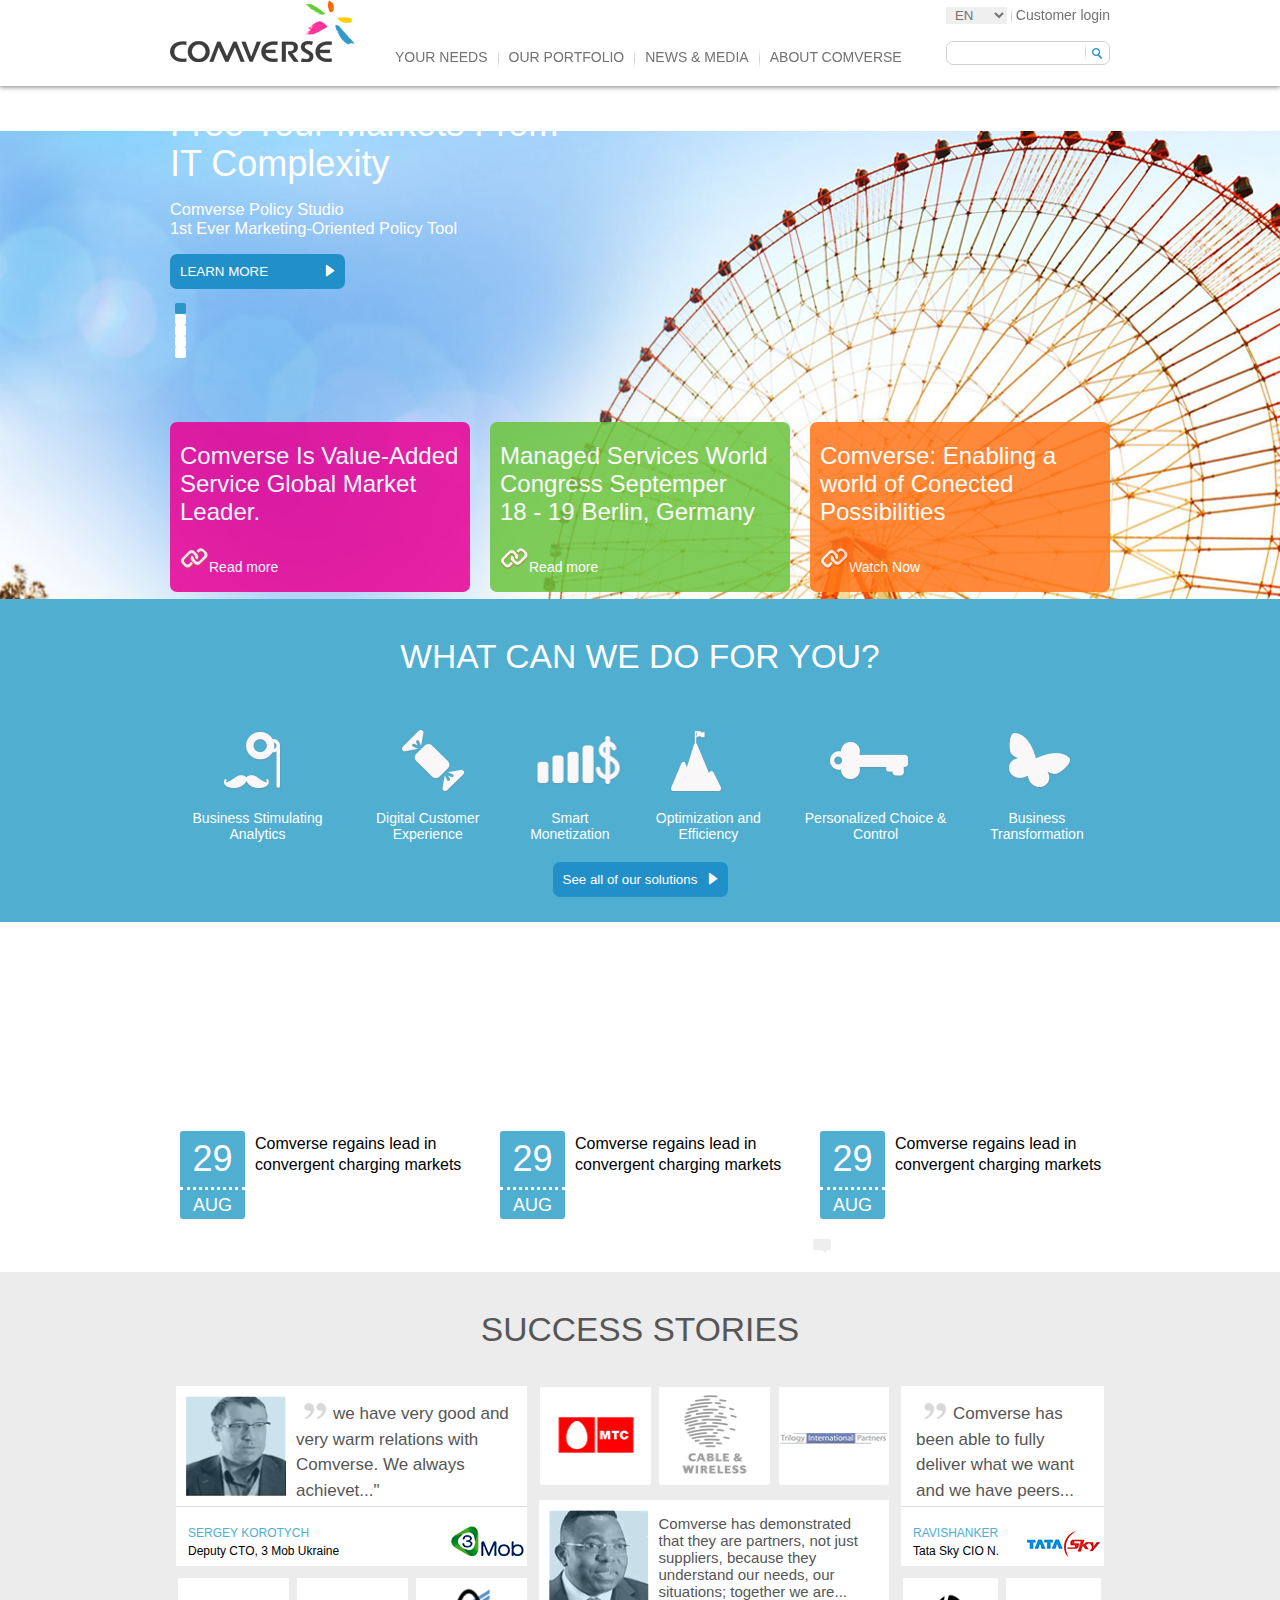
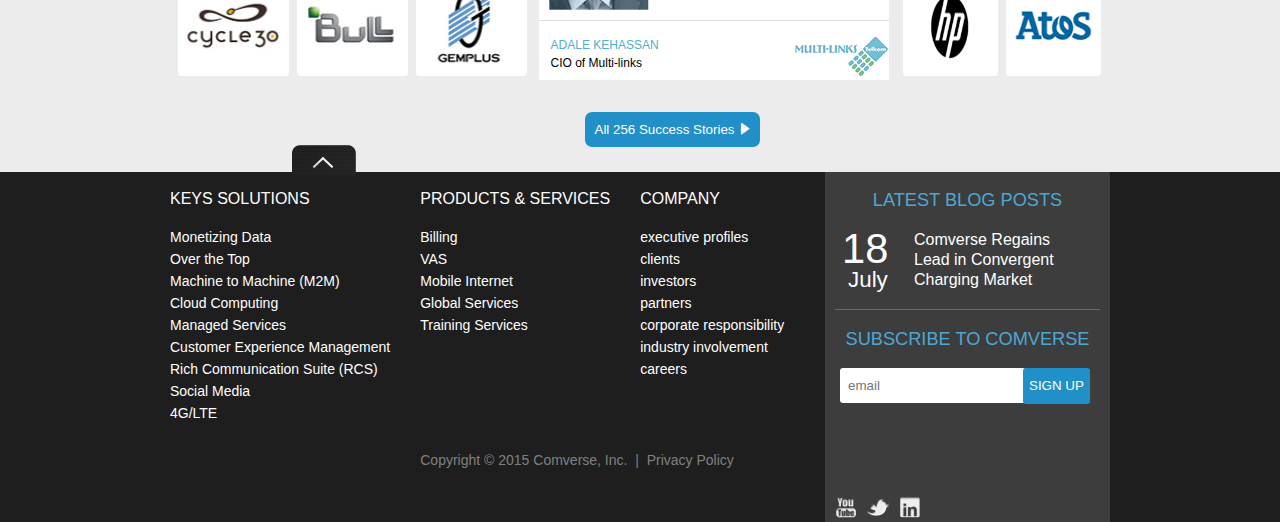
<file: index.html>
<!DOCTYPE html>
<html lang="">
<head>
	<title>Comverse</title>
	<link rel="stylesheet" type="text/css" href="css/main.css">
	<meta name="viewport" content="width=device-width, initial-scale=1">
</head>
<body>
	<header>
		<div class = "wrapper">

			<div class="mobile-navigation">
				<label class="mobile-nav" for="nav-mobile-btn">
					<span class="burger-icon"></span>
					<span class="burger-icon"></span>
					<span class="burger-icon"></span>
					<span class="burger-icon"></span>
					<span class="hidden">burger icon</span>
				</label>
				<input type="checkbox" id="nav-mobile-btn">

				<ul class="main-nav-mobile">
					<li>
						<input type="checkbox" class="mobile-sub-nav" id="mobile-sub-nav-your-needs">
						<label for="mobile-sub-nav-your-needs">Your Needs</label>
					</li>
					<li>
						<input type="checkbox" class="mobile-sub-nav" id="mobile-sub-nav-our-portfolio">
						<label for="mobile-sub-nav-our-portfolio">Our Portfolio</label>
					</li>
					<li>
						<input type="checkbox" class="mobile-sub-nav" id="mobile-sub-nav-news-and-media">
						<label for="mobile-sub-nav-news-and-media">News &amp; Media</label>
					</li>
					<li>
						<input type="checkbox" class="mobile-sub-nav" id="mobile-sub-nav-about-comverse">
						<label for="mobile-sub-nav-about-comverse">About Comverse</label>
					</li>
				</ul>
			</div>
			<a class="comverse-logo" href="#"><img src="img/comverse-logo.png" alt="Comverse logo"></a>
			<label class="mobile-search" for="nav-mobile-search">m s</label>
			<input type="checkbox" id="nav-mobile-search">
			<label class="hidden" for="nav-mobile-search-textbox">search</label>
			<input type="text" class="mobile-search-textbox" id="nav-mobile-search-textbox">
			<nav>
				<ol>
					<li><a href="#">YOUR NEEDS</a></li>
					<img class = "devider" src="img/divider.png" alt="divider">
					<li><a href="#">OUR PORTFOLIO</a></li>
					<img class = "devider" src="img/divider.png" alt="divider">
					<li><a href="#">NEWS &amp; MEDIA</a></li>
					<img class = "devider" src="img/divider.png" alt="divider">
					<li><a href="#">ABOUT COMVERSE</a></li>
				</ol>
			</nav>
			<div class="login">
			<label class="hidden" for="language-selection">select language</label>
				<select class="select-lang" id="language-selection">
					<option value="English">EN</option>
					<option value="Hebrew">עברית</option>
					<option value="Arabic">العربية</option>
				</select>
				<img src="img/divider.png" alt="divider">
				<a href="#">Customer login</a>
			</div>
			<form class ="search-form" method="GET" action="http://www.google.com/search">
				<label class="hidden" for="search-textbox">search</label>
				<input class="search-box" type="text" id="search-textbox"/>
				<img class = "devider" src="img/divider.png" alt="divider">
				<button type="submit">
					<img src="img/searchBtn.png" alt="search button">
				</button>
			</form>	
		</div>
	</header>
	 
	 <section class="first-section">
	 	<div class="wrapper">
		 	<div class="first-section-content">
		 		<h1 class="first-h1">
		 		<strong>Free</strong> 
		 		Your Markets From <br> IT <strong> Complexity</strong></h1>
		 		<h3>Comverse Policy Studio <br>
		 		1st Ever Marketing-Oriented Policy Tool</h3>
	 		</div>
	 		<button class="learn-btn">LEARN MORE<img class="learnMoreArrow" src="img/btnArrow.png" alt="arrow button"></button>

	 		<ol class="carousel">
	 			<a href="#"><li class="selected">1</li></a>
	 			<a href="#"><li>2</li></a>
	 			<a href="#"><li>3</li></a>
	 			<a href="#"><li>4</li></a>
	 			<a href="#"><li>5</li></a>
	 		</ol>
	 		<ul class="boxes-list">
		 		<li class="section1-boxes left">
		 			<h2>Comverse Is Value-Added Service Global Market Leader.</h2>
		 			<a class="more" href="#"><img src="img/link-icon-image.png" alt="link icon">Read more</a>
	 			</li>
		 		<li class="section1-boxes middle">
		 			<h2>Managed Services World Congress Septemper <br> 18 - 19 Berlin, Germany</h2>
		 			<a class="more" href="#"><img src="img/link-icon-image.png" alt="link icon">Read more</a>
		 		</li>
		 		<li class="section1-boxes right">
		 			<h2>Comverse: Enabling a world of Conected Possibilities</h2>
		 			<a class="more" href="#"><img src="img/link-icon-image.png" alt="link icon">Watch Now</a>
	 			</li>
	 		</ul>
	 	</div>
	 </section>
	 <section class="second-section">
	 	<div class="wrapper">
	 		<h1>WHAT CAN WE DO FOR YOU?</h1>
	 		<ul>
	 			<li class ="solutions-list business"><a href="#">Business Stimulating Analytics</a></li>
	 			<li class ="solutions-list customer-experience"><a href="#">Digital Customer Experience</a></li>
	 			<li class ="solutions-list smart-monetization"><a href="#">Smart Monetization</a></li>
	 			<li class ="solutions-list optimization-efficiency"><a href="#">Optimization and Efficiency</a></li>
	 			<li class ="solutions-list choice-control"><a href="#">Personalized Choice &amp; Control</a></li>
	 			<li class ="solutions-list business-transformation"><a href="#">Business Transformation</a></li>
	 		</ul>
	 		<button class="sol-btn">See all of our solutions<img class="learnMoreArrow" src="img/btnArrow.png" alt="arrow button"></button>
		</div>
	 </section>

	 <section class="third-section">
	 	<div class="wrapper">
	 		<h1>WHAT'S HAPPENING AT COMVERSE?</h1>
	 		<ul class="events-list">
	 			<li class="comverse-events news">
	 				<h2>NEWS</h2>
	 				<a href="#">
		 				<div class="comverse-events-box">
		 					<h1 class="events-date">
		 						<span class="event-day">29</span>
		 						<span class="event-month">AUG</span>
		 					</h1>
		 					<p class="events-p">Comverse regains lead in convergent charging markets</p>
		 				</div>
	 				</a>
	 				<a href="#">
	 					<span class="all all-news">All News</span>
	 				</a>
	 			</li>
	 			<li class="comverse-events events">
	 				<h2>EVENTS</h2>
	 				<a href="#">
		 				<div class="comverse-events-box">
		 					<h1 class="events-date">
		 						<span class="event-day">29</span>
		 						<span class="event-month">AUG</span>
		 					</h1>
		 					<p class="events-p">Comverse regains lead in convergent charging markets</p>
		 				</div>
	 				</a>
	 				<a href="#">
	 					<span class="all all-events">All Events</span>
	 				</a>
	 			</li>
	 			<li class="comverse-events press-releases">
	 				<h2>PRESS RELEASES</h2>
	 				<a href="#">
		 				<div class="comverse-events-box">
		 					<h1 class="events-date">
		 						<span class="event-day">29</span>
		 						<span class="event-month">AUG</span>
		 					</h1>
		 					<p class="events-p">Comverse regains lead in convergent charging markets</p>	
		 				</div>
	 				</a>
	 				<a href="#">
	 					<span class="all all-press-releases">All Press releases</span>
	 				</a>
	 			</li>
	 		</ul>
	 	</div>
	 </section>

	 <section class="success-stories-section">
	 	<div class="wrapper">
	 	<h1>SUCCESS STORIES</h1>
	 	<ul class="success-stories-list">
	 		<li class="success-stories-left">
	 			<blockquote class="success-stories-blockquote">
	 				<img class="person-img" src="img/person2.png" alt="person">
	 				<p>
	 					<img class="quote" src="img/quote-grey.png" alt="quote">
	 					we have very good and very warm relations with Comverse. We always achievet..."
	 				</p>
	 				<div class="per-details">
	 					<p><a href="#">SERGEY KOROTYCH</a></p>
	 					<p>Deputy CTO, 3 Mob Ukraine</p>
	 				</div>
	 				<div class="per-logo">
	 					<img src="img/3mob_w108px_X_h95px.png" alt="3 mob">
	 				</div>
	 			</blockquote>
	 			<div class="companies">
	 				<div class="company-logo">
	 					<img src="img/cycle30.png" alt="cycle30">
	 				</div>
	 				<div class="company-logo">
	 					<img src="img/bull.png" alt="bull">
	 				</div>
	 				<div class="company-logo">
	 					<img src="img/gemplus.png" alt="gemplus">
	 				</div>
	 			</div>
	 		</li>
	 		<li class="success-stories-middle">
	 			<div class="companies">
	 				<div class="company-logo">
	 					<img src="img/mts_w108px_X_h95px.jpg" alt="mtc">
	 				</div>
	 				<div class="company-logo">
	 					<img src="img/cable&wireless.png" alt="cable & wireless">
	 				</div>
	 				<div class="company-logo">
	 					<img src="img/trilogy.png" alt="trilogy">
	 				</div>
	 			</div>
	 			<blockquote class="success-stories-blockquote">
	 				<img class="person-img" src="img/person1.png" alt="person">
	 				<p>
	 					Comverse has demonstrated that they are partners, not just suppliers, because they understand our needs, our situations; together we are...
	 				</p>
	 				<div class="per-details">
	 					<p><a href="#">ADALE KEHASSAN</a></p>
	 					<p>CIO of Multi-links</p>
	 				</div>
	 				<div class="per-logo">
	 					<img src="img/multilinks.png" alt="multi links">
	 				</div>
	 			</blockquote>
	 		</li>
	 		<li class="success-stories-right">
	 			<blockquote class="success-stories-blockquote right-blockquote">
	 				<p>
	 					<img class="quote" src="img/quote-grey.png" alt="quote">
	 					Comverse has been able to fully deliver what we want and we have peers...
	 				</p>
	 				<div class="per-details">
	 					<p><a href="#">RAVISHANKER</a></p>
	 					<p>Tata Sky CIO N.</p>
	 				</div>
	 				<div class="per-logo">
	 					<img src="img/Tata_Sky_w108px_X_h95px.png" alt="Tata Sky">
	 				</div>
	 			</blockquote>
	 			<div class="companies">
	 				<div class="company-logo right-company-logo">
	 					<img src="img/hp1.png" alt="hp">
	 				</div>
	 				<div class="company-logo right-company-logo">
	 					<img src="img/atos1.png" alt="atos">
	 				</div>
	 			</div>
	 		</li>
	 	</ul>
	 	<button class="success-stories-btn">All 256 Success Stories<img class="learnMoreArrow" src="img/btnArrow.png" alt="arrow button">
	 	</button>
	 	<a href="#" class="scroll-to-top">
	 		<img src="img/back_top.png" alt="scroll to top">
	 	</a>
	 	</div>
	 </section>
	 <footer>
	 	<div class="wrapper">
	 		<div>
	 			<div class="f-links">
	 				<h3 class="f-header">KEYS SOLUTIONS</h3>
	 				<ul>
	 					<li><a href="#">Monetizing Data</a></li>
	 					<li><a href="#">Over the Top</a></li>
	 					<li><a href="#">Machine to Machine (M2M)</a></li>
	 					<li><a href="#">Cloud Computing</a></li>
	 					<li><a href="#">Managed Services</a></li>
	 					<li><a href="#">Customer Experience Management</a></li>
	 					<li><a href="#">Rich Communication Suite (RCS)</a></li>
	 					<li><a href="#">Social Media</a></li>
	 					<li><a href="#">4G/LTE</a></li>
	 				</ul>
	 			</div>
	 			<div class="f-links">
	 				<h3 class="f-header">PRODUCTS &amp; SERVICES</h3>
	 				<ul>
	 					<li><a href="#">Billing</a></li>
	 					<li><a href="#">VAS</a></li>
	 					<li><a href="#">Mobile Internet</a></li>
	 					<li><a href="#">Global Services</a></li>
	 					<li><a href="#">Training Services</a></li>
	 				</ul>
	 			</div>
	 			<div class="f-links">
	 				<h3 class="f-header">COMPANY</h3>
	 				<ul>
	 					<li><a href="#">executive profiles</a></li>
	 					<li><a href="#">clients</a></li>
	 					<li><a href="#">investors</a></li>
	 					<li><a href="#">partners</a></li>
	 					<li><a href="#">corporate responsibility</a></li>
	 					<li><a href="#">industry involvement</a></li>
	 					<li><a href="#">careers</a></li>
	 				</ul>
	 			</div>
	 		</div>

	 		 <ul class="mobile-footer-list">
				<a href="#">
					<li>CONTACT US</li>
				</a>
				<a href="#" id="subscribe">
					<label for="subscribe" class="hidden">subscribe</label>
					<li>SUBSCRIBE TO COMVERSE NEWS</li>
				</a>
				<a href ="#" id="visit-us">
					<label for="visit-us" class="hidden">visit us</label>
					<li>
					VISIT US ON : 
					<div class="social-icons">
					<label for="visit-us" class="hidden">visit us</label>
		 				<a href="#" class="youtube-icon" id="youtube"><label class="hidden" for="youtube">youtube</label></a>
		 				<a href="#" class="twitter-icon" id="twitter"><label class="hidden" for="twitter">twitter</label></a>
		 				<a href="#" class="linkedin-icon" id="linkedin"><label class="hidden" for="linkedin">linkedin</label></a>
		 			</div>
					</li>
				</a>
			</ul>

	 		<div class="f-box">
	 			<div class="latest-blog-posts">
	 				<h3 class="f-box-header">LATEST BLOG POSTS</h3>
	 				<a href="#" class="latest-blog-posts-content">
	 					<div class="f-date">
	 						<time datetime="2015-07-18">
	 							<span class="f-day">18</span>
	 							<span class="f-month">July</span>
	 						</time>
	 					</div>
	 					<div class="latest-blog-posts-text">
	 						<p>Comverse Regains Lead in Convergent Charging Market</p>
	 					</div>
	 				</a>
	 			</div>
	 			<form  class="sign-up-form" method="GET" action="">
	 				<h3 class="f-box-header">SUBSCRIBE TO COMVERSE</h3>
	 				<label class="hidden" for="email-box">email box</label>
	 				<input type="email" placeholder="email" class="email" id="email-box">
	 				<label class="hidden" for="sign-up-btn">sign up button</label>
	 				<input type="submit" value="SIGN UP" class="sign-up" id="sign-up-btn">
	 			</form>
	 			<div class="social-icons">
	 				<a href="#" class="youtube-icon" id="youtube"><label class="hidden" for="youtube">youtube</label></a>
	 				<a href="#" class="twitter-icon" id="twitter"><label class="hidden" for="twitter">twitter</label></a>
	 				<a href="#" class="linkedin-icon" id="linkedin"><label class="hidden" for="linkedin">linkedin</label></a>
	 			</div>
	 		</div>
	 		<div class="f-nav">
	 			<ul class="f-nav-list">
	 				<li>Copyright &copy; 2015 Comverse, Inc.</li>
	 				<li>&nbsp | &nbsp</li>
	 				<li><a href="#">Privacy Policy</a></li>
	 			</ul>
	 		</div>
	 	</div>
	 </footer>
</body>
</html>
</file>
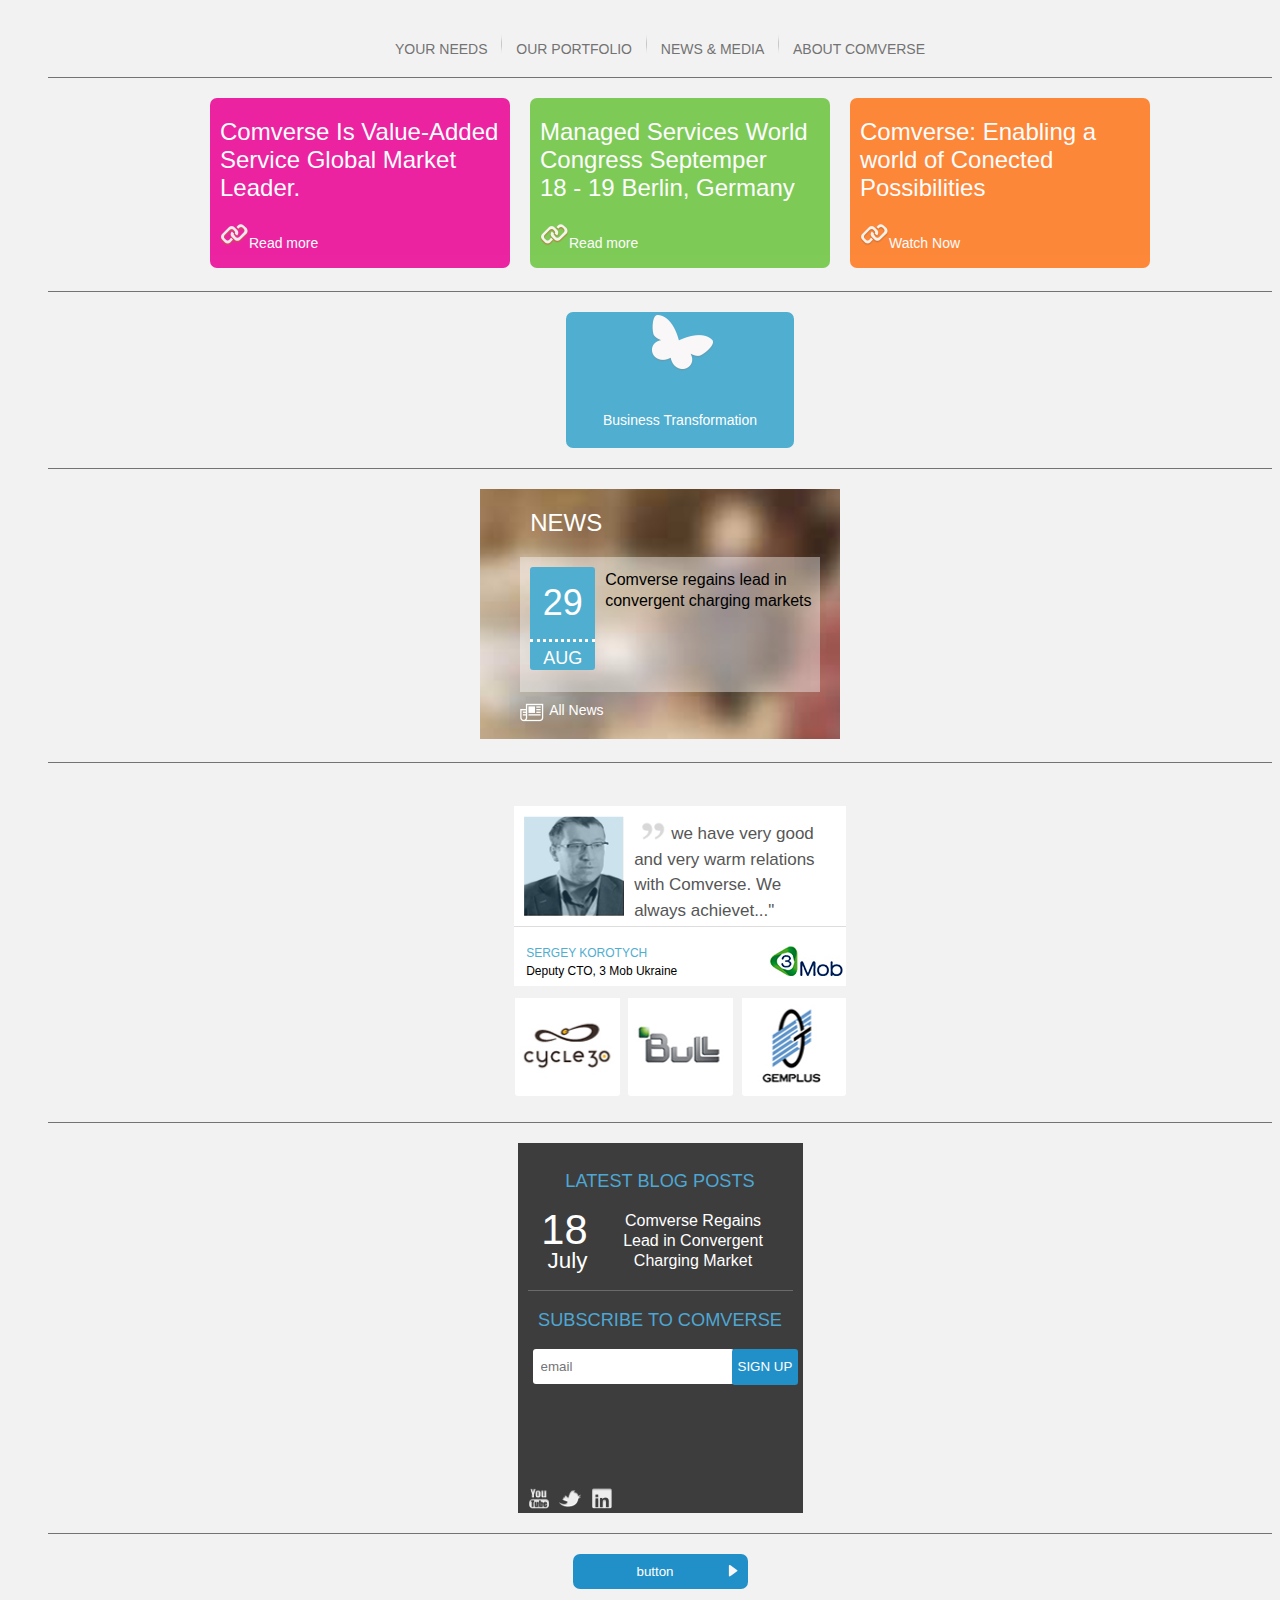
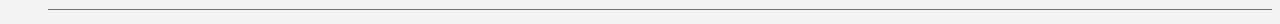
<file: style-guide.html>
<!DOCTYPE html>
<html>
<head>
	<title>Style Guide</title>
	<link rel="stylesheet" type="text/css" href="css/style-guide.css">
</head>
<body>
	<ul>
		<li class="body-list">
			<nav>
				<ol class="nav-list">
					<li><a href="#">YOUR NEEDS</a></li>
					<img class = "devider" src="img/divider.png" alt="divider">
					<li><a href="#">OUR PORTFOLIO</a></li>
					<img class = "devider" src="img/divider.png" alt="divider">
					<li><a href="#">NEWS &amp; MEDIA</a></li>
					<img class = "devider" src="img/divider.png" alt="divider">
					<li><a href="#">ABOUT COMVERSE</a></li>
				</ol>
			</nav>
		</li>
		<li class="body-list">
			<ul class="boxes-list">
		 		<li class="section1-boxes left">
		 			<h2>Comverse Is Value-Added Service Global Market Leader.</h2>
		 			<a class="more" href="#"><img src="img/link-icon-image.png" alt="link icon">Read more</a>
	 			</li>
		 		<li class="section1-boxes middle">
		 			<h2>Managed Services World Congress Septemper <br> 18 - 19 Berlin, Germany</h2>
		 			<a class="more" href="#"><img src="img/link-icon-image.png" alt="link icon">Read more</a>
		 		</li>
		 		<li class="section1-boxes right">
		 			<h2>Comverse: Enabling a world of Conected Possibilities</h2>
		 			<a class="more" href="#"><img src="img/link-icon-image.png" alt="link icon">Watch Now</a>
	 			</li>
	 		</ul>
		</li>
		<li class="body-list">
			<ul>
				<li class ="solutions-list business-transformation"><a href="#">Business Transformation</a></li>
			</ul>
		</li>
		<li class="body-list">
			<ul class="events-list">
	 			<li class="comverse-events news">
	 				<h2>NEWS</h2>
	 				<a href="#">
		 				<div class="comverse-events-box">
		 					<h1 class="events-date">
		 						<span class="event-day">29</span>
		 						<span class="event-month">AUG</span>
		 					</h1>
		 					<p class="events-p">Comverse regains lead in convergent charging markets</p>
		 				</div>
	 				</a>
	 				<a href="#">
	 					<span class="all all-news">All News</span>
	 				</a>
	 			</li>
	 		</ul>
		</li>
		<li class="body-list">
			<ul class="success-stories-list">
		 		<li class="success-stories-left">
		 			<blockquote class="success-stories-blockquote">
		 				<img class="person-img" src="img/person2.png" alt="person">
		 				<p>
		 					<img class="quote" src="img/quote-grey.png" alt="quote">
		 					we have very good and very warm relations with Comverse. We always achievet..."
		 				</p>
		 				<div class="per-details">
		 					<p><a href="#">SERGEY KOROTYCH</a></p>
		 					<p>Deputy CTO, 3 Mob Ukraine</p>
		 				</div>
		 				<div class="per-logo">
		 					<img src="img/3mob_w108px_X_h95px.png" alt="3 mob">
		 				</div>
		 			</blockquote>
		 			<div class="companies">
		 				<div class="company-logo">
		 					<img src="img/cycle30.png" alt="cycle30">
		 				</div>
		 				<div class="company-logo">
		 					<img src="img/bull.png" alt="bull">
		 				</div>
		 				<div class="company-logo">
		 					<img src="img/gemplus.png" alt="gemplus">
		 				</div>
		 			</div>
		 		</li>
		 	</ul>
		</li>
		<li class="body-list">
			<div class="f-box">
	 			<div class="latest-blog-posts">
	 				<h3 class="f-box-header">LATEST BLOG POSTS</h3>
	 				<a href="#" class="latest-blog-posts-content">
	 					<div class="f-date">
	 						<time datetime="2015-07-18">
	 							<span class="f-day">18</span>
	 							<span class="f-month">July</span>
	 						</time>
	 					</div>
	 					<div class="latest-blog-posts-text">
	 						<p>Comverse Regains Lead in Convergent Charging Market</p>
	 					</div>
	 				</a>
	 			</div>
	 			<form>
	 				<h3 class="f-box-header">SUBSCRIBE TO COMVERSE</h3>
	 				<input type="email" placeholder="email" class="email">
	 				<input type="submit" value="SIGN UP" class="sign-up">
	 			</form>
	 			<div class="social-icons">
	 				<a href="#" class="youtube-icon"></a>
	 				<a href="#" class="twitter-icon"></a>
	 				<a href="#" class="linkedin-icon"></a>
	 			</div>
	 		</div>
		</li>
		<li class="body-list">
			<button class="learn-btn">button<img class="learnMoreArrow" src="img/btnArrow.png" alt="arrow button"></button>
		</li>
	</ul>
</body>
</html>
</file>
<file: css/main.css>
body{
	font-family: 'Open Sans', sans-serif;
	margin: 0;
	font-size: 14px;
}

/********************** header style **************************/
header{
	width: 100%;
	position: fixed;
	width: 100%;
	height: 75px;
	position: fixed;
	top: 0;
	background: white;
	box-shadow: 0 0 5px 1px rgba(0, 0, 0, 0.5);
	z-index: 1;
	height: auto;
}

.mobile-navigation{
	display: none;
}

.mobile-search-textbox{
	display: none;
}

.mobile-search{
	color: transparent;
}
.hidden{
	display: none !important;
}

nav{
	float: left;
	position: relative;
	padding-top: 35px;
}

nav > ol > li > a{
	color: #737373;
}

nav > ol > li > a:hover{
	color: #D8D8D8;
}

.login{
	float: right;
    padding-top: 7px;
}

.login > img{
	position: absolute;
}

.login > select, .login > a{
	color: #737373;
	padding-left: 5px;
}

.login > a:hover{
	text-decoration: underline;
}
.select-lang{
	border: none;
}

ul{
	display: inline-flex;
	list-style-type: none;
	float: right;
	padding: 0px;
}

.wrapper{
    width: 940px;
	margin: 0 auto;
	height: 100%;
}

.devider{
	padding-left: 10px;
    padding-right: 10px;
}

 ol {
	list-style-type: none;
	display: -webkit-box;
}

ol > a{
	text-decoration: blink;
	color: black;
}

.comverse-logo{
	float: left;
}

.search-box{
	border-radius: 7px;
    width: 128px;
    border: none;
    outline: none;
    padding: 3px;
}
.search-form{
	float: right;
	border: 1px solid #D2D2D2;
	height: 22px;
	margin-top: 17px;
	border-radius: 7px;
}

.search-form > img{
    position: absolute;
    padding: 0;
}

.search-form button{
	border: none;
	background-color: transparent;
	position: relative;
    top: 2px;
    outline: none;
}
/**********************End - header style **************************/

/********************** first section style **************************/
.first-section{
	background: url(../img/slide-bg-complexity.jpg) no-repeat center center fixed;
	height: 575px;
	width: 100%;
	margin: 0 auto;
	color: white;
}

.first-h1{
	padding-top: 80px;
}

h1{
	font-weight: 100;
	font-size: 36px;
	line-height: 1.1em;
	margin-bottom: 0.2em;
}

h3{
	font-weight: 100;
}

.section1-boxes{
	width: 300px;
	height: 170px;
	float: left;
	border-radius: 7px;
	opacity: 0.85;
	cursor: pointer;
}

h2{
	font-size: 24px;	
	font-weight: 100;
	padding-left: 10px;
}

.section1-boxes:hover{
	opacity: 1;
}

.learn-btn, .sol-btn, .success-stories-btn{
	color: white;
	background-color: #2290C8;
	width: 175px;
	padding: 10px;
	border-radius: 7px;
	border: none;
	text-align: left;
}

.sol-btn{
	top: 65px;
    margin-bottom: 25px;
}

.second-section > div > ul{
	margin-bottom: 70px;
}

.learn-btn:hover,.sol-btn:hover, .success-stories-btn:hover{
	background-color: #63B8EE;
	cursor: pointer;
}

.learnMoreArrow{
	float: right;
}

.selected{
	background-color: #2E95CA !important;
}
.carousel > a > li {
	width: 5px;
	height: 5px;
	background-color: white;
	padding: 3px;
	border-radius: 2px;
	margin-left: 5px;
	font-size: 0;
}

.carousel > a > li:hover{
	background-color: #2E95CA;
}
.carousel {
	-webkit-padding-start: 0px;
	margin-bottom: 50px;
}

.left, .middle{
	margin-right: 20px;
}

.left{
	background-color: #EA0094;
}

.middle{
	background-color: #6AC43D;
}

.right{
	background-color: #FF7519;
}

.more{
	padding-left: 10px;
	color: white;
}

.more:hover{
	text-decoration: underline;
}

/**/
.second-section{
	background-color: #50AED0;
	width: 100%;
	/*height: 350px;*/
	text-align: center;
}

.second-section > div > h1, .third-section > div > h1, .success-stories-section > div > h1{
	-webkit-margin-before: 0;
	-webkit-margin-after: 0;
	color: white;
	padding-top: 40px;
	padding-bottom: 40px;
	font-size: 2.4em;
}

a{
	text-decoration: none;
}

.second-section > div > ul > li > a{
	color: white;
	position: relative;
	top: 50px;
	cursor: pointer;
}

.second-section > div > ul > li{
	padding-left: 10px;
	padding-right: 10px;
	display: inline-block;
}

.solutions-list{
	background-repeat: no-repeat;
	background-position: top;
	padding-top: 30px;
}

.business{
	background-image: url(../img/solution_icon_biz-analitics.png);
}
.customer-experience{
	background-image: url(../img/solution_icon_diti-cx.png);
}
.smart-monetization{
	background-image: url(../img/solution_icon_smart-money.png);
}
.optimization-efficiency{
	background-image: url(../img/solution_icon_optimize-efficnt.png);
}
.choice-control{
	background-image: url(../img/solution_icon_personal.png);
}
.business-transformation{
	background-image: url(../img/solution_icon_biz-transform.png);
}

.business:hover{
	background-image: url(../img/solution_icon_biz-analitics_hover.png);
}

.customer-experience:hover{
	background-image: url(../img/solution_icon_diti-cx_hover.png);
}
.smart-monetization:hover{
	background-image: url(../img/solution_icon_smart-money_hover.png);
}
.optimization-efficiency:hover{
	background-image: url(../img/solution_icon_optimize-efficnt_hover.png);
}
.choice-control:hover{
	background-image: url(../img/solution_icon_personal_hover.png);
}
.business-transformation:hover{
	background-image: url(../img/solution_icon_biz-transform_hover.png);
}

.third-section{
	background: url(../img/news-and-events-bg.jpg) no-repeat center center fixed;
	width: 100%;
	height: 350px;
	text-align: center;
	background-size: cover;
}

.comverse-events{
	width: 300px;
	height: 170px;
	float: left;
	text-align: left;
	color: white;
}

.news, .events{
	margin-right: 20px;
}

.comverse-events-box{
	cursor: pointer;
	background-color: rgba(255,255,255,0.4);
	width: 300px;
	height: 105px;
	font-size:2em;
	margin-bottom: 10px;
}

.comverse-events-box:hover{
	background-color: white;
}

h1.events-date{
	width: 65px;
	margin: 0 auto;
	float: left;
	font-weight: 400;
	text-align: center;
	background-color: #50AED0;
	opacity: 1;
	color: white;
	font-size: 24px;
	border-radius: 3px;
	margin: 10px;
}

.event-day{
	border-bottom-style: dotted;
	display: block;
	font-size: 36px;
	padding-top: 15px;
	padding-bottom: 15px;
}

.event-month{
	font-size: 18px;
}

.events-p{
	font-size: 16px;
	color: black;
	padding-top: 13px;
	line-height: 1.3;
}

.all{
	color:white;
}

.all:before{
	float: left;
	width: 24px;
	height: 22px;
	content: "";
	margin-right: 5px;
}

.all-news:before{
	background: url(../img/eventListIconNews.png) no-repeat 50% 50%;

}

.all-events:before{
	background: url(../img/eventListIconEvents.png) no-repeat 50% 50%;
}

.all-press-releases:before{
	background: url(../img/eventListIconPress.png) no-repeat 50% 50%;
}

.all-news:hover:before{
	background: url(../img/eventListIconNews_hover.png) no-repeat 50% 50%;
}

.all-events:hover:before{
	background: url(../img/eventListIconEvents_hover.png) no-repeat 50% 50%;
}

.all-press-releases:hover:before{
	background: url(../img/eventListIconPress_hover.png) no-repeat 50% 50%;
}

.all:hover:before{
	float: left;
	width: 24px;
	height: 22px;
	content: "";
	margin-right: 5px;
}

.all:hover{
	color: black;
}

.success-stories-section{
	background-color: #ECECEC;
	width: 100%;
	height: 500px;
	text-align: center;
	background-size: cover;
}

.success-stories-section > div > ul{

	float: left;
	padding: 0;
}

.success-stories-section > div > h1{
	color: #565656;
	padding-bottom: 0;
}


.success-stories-list > li{
	display: inline-block;
	width: 38%;
	float: left;
	margin: 4px;
	padding: 2px;
	font-size:12px;
}

.success-stories-right{
	width: 22% !important;
}

.success-stories-middle{
    margin-top: 16.5px !important;
}

blockquote{
	background-color: white;
	-webkit-margin-start: 0;
	-webkit-margin-end: 0;
	height: 180px;
}

blockquote > p{
	font-size: 15px;
	height: 90px;
	padding: 15px;
	border-bottom: 1px solid #DDDDDD;
	color: #565656;
	text-align: left;
}

blockquote > span{
	background: url(../img/3mob_w108px_X_h95px.jpg) no-repeat 50% 50%;
}

.success-stories-left > blockquote > p, .success-stories-right > blockquote > p{
	font-size: 17px;
	line-height: 1.5;
}

.person-img{
	float: left;
	padding: 10px;
	height: 100px;
	width: 100px;
}

.quote{
	float: left;
    padding: 5px;
    height: 20px;
    width: 27px;
    padding-top: 0;
}

.per-details{
	text-align: left;
	padding-left: 10px;
	display: inline-block;
	float: left;
}

.per-details > p > a{
	color: #50AED0;
}

.per-details > p{
	-webkit-margin-before: 0;
	-webkit-margin-after: 0;
	padding: 2px;
}

.per-logo{
	float: right;
}

.company-logo {
	display: inline-block;
	width: 31%;
	margin: 0px 5px 0 0;
	background: #FFF;
	border-radius: 3px;
	text-align: center;
}

.right-company-logo{
	width: 46%;
}

.company-logo > img{
	width: 100%;
	height:95px;
}

.companies{
	margin-top: 5px;
	width: 102%;
}

.success-stories-blockquote:before{
	 background: #3398CC url("../img/logos_generic_2nd_side_cut_02_w108px_x_h95px.jpg") center center no-repeat;
    content: "";
    width: 351px; /*26.3%; */
    height: 0;
    transition: height 0.4s ease-in;
    display: block;
    position: absolute;
}

.right-blockquote:before{
	width: 203px !important; 
}

.success-stories-blockquote:hover:before{
	height: 180px;
}

.company-logo:before{
	 background: #3398CC url("../img/logos_generic_2nd_side_cut_02_w108px_x_h95px.jpg") center center no-repeat;
    content: "";
    width: 110px; /*8.3%;*/
    height: 0;
    transition: height 0.4s ease-in;
    display: block;
    position: absolute;
}

.company-logo:hover:before{
	height: 98px;
}

.right-company-logo:before{
	width: 96px !important; /*7.1% !important;*/
}

.scroll-to-top{
    position: relative;
    top: 33px;
    float: left;
    left: 13%;
}

footer{
	height: 350px;
	background-color: #1E1E1E;
}

.f-links{
	float: left;
	margin-right: 30px;
	line-height: 22px;   
}

.f-links > ul{
	display: block;
	padding: 0;
	float: none;
}

.f-links > ul > li > a{
	color: white;
}

.f-links > ul > li > a:hover{
	text-decoration: underline;
}	

.f-header{
	font-size: 16px;
	color:white;
}

.f-box{
	float: right;
	background-color: #3d3d3d;
    width: 265px;
	position: relative;
	height: 350px;
	padding: 0px 10px;
}

.latest-blog-posts{
	border-bottom: 1px solid #6A6A6A;
}

.f-box-header{
    color: #4EA7D3;
    text-align: center;
    font-weight: 100;
    font-size: 1.3em;
}

.f-date{
	width: 60px;
	height: 80px;
	padding: 2px;
	float: left;
	margin: 0 10px 0 5px;
}

.f-day{
	font-size: 2.6rem;
	margin: 0;
	text-align: center;
	line-height: 2.2rem;
	font-weight: 400;
}

.f-month{
	font-size: 1.4rem;
	margin-left: 6px;
	text-align: center;
}

.latest-blog-posts-text{
	margin: 0 8px;
	padding: 1px 5px;
	font-size: 1rem;
	font-weight: 100;
}

.latest-blog-posts-text > p{
	margin: 0 0 18px 0;
	line-height: 20px;
}


.latest-blog-posts-content:hover{
	text-decoration: underline;
}
.latest-blog-posts-content{
	color: white;
}

.email{
    width: 170px;
    line-height: 2.5em;
    border-radius: 3px;
    border: none;
    margin: 0 5px;
    padding-left: 8px;
    color: gray;
    outline: none;
    padding-right: 8px;
}

.sign-up{
    background: #2290C8;
    border-radius: 3px;
    border: none;
    color: white;
    line-height: 2.4em;
    margin-left: -8px;
    padding: 2px 6px;
    position: absolute;
    cursor: pointer;
}

.social-icons{
	position: absolute;
	bottom: 0;
}

.youtube-icon {
    background: url(../img/socialMenuIcon-youtube.png) no-repeat;
    content: "";
    display: inline-block;
    width: 28px;
    height: 22px;
}

.twitter-icon {
    background: url(../img/socialMenuIcon-twitter.png) no-repeat;
    content: "";
    display: inline-block;
    width: 28px;
    height: 22px;
}

.linkedin-icon {
    background: url(../img/socialMenuIcon-linkdin.png) no-repeat;
    content: "";
    display: inline-block;
    width: 28px;
    height: 22px;
}

.youtube-icon:hover {
	background: url(../img/socialMenuIcon-youtube_hover.png) no-repeat;
}

.twitter-icon:hover {
	background: url(../img/socialMenuIcon-twitter_hover.png) no-repeat;
}

.linkedin-icon:hover {
	background: url(../img/socialMenuIcon-linkdin_hover.png) no-repeat;
}


.f-nav{
    margin-right: 0px;
    font-size: 14px;
    width: 401px;
    height: 20px;
    float: left;
    margin-top: 58px;
    display: inline-block;
}

.f-nav-list{
    float: none;
    margin: 0px;
    padding: 0px;
}

.f-nav-list > li, .f-nav-list > li > a{
	color: gray;
}

.f-nav-list > li > a:hover{
	text-decoration: underline;
}

/* mobile */
.mobile-navigation {
    display: none;
}

input[type=checkbox] {
    display:none;
}

.mobile-footer-list {
    display: none;
}
/****************************************** MEDIA QUERIES ******************************************/
@media all and (max-width: 1004px) and (min-width: 768px) {

  .wrapper{
  	padding: 0;
    max-width: 750px;
    margin: 0 auto;
  }
  .comverse-logo > img{
    width: 95px;
    height: 32px;
  }
  .comverse-logo{
    padding: 30px 5px;

  }
  nav{
	font-size: 11px;
	}
	.login > select, .login > a{
		font-size: 12px;
	}
	.search-box{
		border: none;
	    border-radius: 7px;
	    margin: 0;
	    height: 14px;
	    display: inline-block;
	    position: relative;
	    /*width: 148px;*/
	}
	.section1-boxes{
		width: 200px;
		cursor: pointer;
		margin-right: 20px;
		padding: 10px 15px;
	}
	.section1-boxes h2{
		font-size: 18px;
	}
	.left h2{
		margin-bottom: 60px;
	}
	.middle h2{
		margin-bottom: 20px;
	}
	.right h2{
		margin-bottom: 60px;
	}
	.section1-boxes a{
		float: bottom;
	}
	.comverse-events{
		width: 230px;
	}
	.comverse-events-box{
		width: 225px;
	}

	.comverse-events > h2{
		font-size: 20px;
	}

	.success-stories-left > blockquote > p, .success-stories-right > blockquote > p{
		font-size: 14px;
	}

	.per-details{
		font-size: 9px;
	}

	blockquote > p{
		font-size: 13px;
	}

	.success-stories-blockquote:before{
		width: 277px;
	}

	.right-blockquote:before {
		width: 161px !important;
	}

	.company-logo{
		width: 30%;
	}

	.company-logo:before{
		width: 85px;
	}

	.right-company-logo{
		width: 46%;
	}

	.right-company-logo:before{
		width: 75px !important;
	}

	.per-logo > img{
		width: 78px;
	}

	footer{
		font-size: 12px;
	}

	.f-box{
		width:201px;
	}

	.f-header{
		font-size: 14px;
	}

	.f-links{
		margin-right: 15px;
	}

	.latest-blog-posts-text{
		font-size: 12px;
	}

	.f-box-header{
		font-size: 1.2em;
	}

	.email{
		margin: 0;
		width: 125px;
	}

	.f-nav {
		font-size: 12px;
	}
}

@media all and (max-width:768px) {
	.wrapper{
		width: auto;
		overflow: hidden;
	}

	nav, .login, .search-form{
		display: none;
	}

	.comverse-logo{
	    float: none;
	    margin: auto;
	    display: block;
	    margin-top:25px;
	}

	.comverse-logo > img {
		width: 100px;
	    margin-top: 10px;
	    float: none;
	    margin: 0 auto;
	    display: inherit;
	}
	.mobile-navigation{
		display: block;
	}

	label.mobile-nav {
        position: absolute;
        top: 20px;
        left: 10px;
        margin: 5px;
        padding:5px;
    }

    label:hover {
        cursor: pointer;
    }

	label {
	   	display: block;
	    border: 1px solid #d9d9d9;
	    border-radius: 5px;
	    text-decoration: none;
	    background: linear-gradient(to bottom, #f2f2f2 0%,#e5e5e5 100%);
	}

	.burger-icon {
        display: block;
        background-color: #a0a0a0;
        width: 30px;
        height: 3px;
        margin: 3px auto;
    }

    .burger-icon:not(:first-child) {
        margin-top: 2px;
    }

    .main-nav-mobile {
        display: none;
        list-style: none;
        text-transform: uppercase;
        font: 1.2rem "Open Sans";
        position: absolute;
        left: 0;
        top:0;
        z-index: 1;
        width: 100%;
        padding: 0;

    }

    .mobile-search-textbox{
    	width: 90%;
	    margin: auto;
	    margin-top: 15px;
	    margin-bottom: 10px;
	    height: 20px;
	    border-radius: 7px;
		border: 1px solid #D2D2D2;
		outline: none;
    }

    header {
	    height: 108px;
    }

    .main-nav-mobile ul {
        list-style: none;
        background: white;
        padding: 0;
    }

    .main-nav-mobile li {
        color: #333333;
    }

    .main-nav-mobile label {
        width: 100%;
        border-radius: 0;
        background : #FFF;
    }

    .main-nav-mobile li a, .main-nav-mobile label {
	    background-color: white;
	    margin: 0;
	    padding: 0 20px;
	    height: 2rem;
	    text-transform: uppercase;
	    display: block;
	    text-align: left;
	    width: 100%;
	    color: #585951;
	    border-bottom: 1px solid #dbdbdb;
	    border-top: 1px solid #fff;
	    font: 14px Arial;
	    text-decoration: none;
	    line-height: 2.1rem;
    }

    input[type="checkbox"]:checked ~ ul {
        display: block;
        top:56px;
    }

    input[type="checkbox"]:checked ~ input{
		display: block;
    }
    .mobile-search{
	    float: right;
	    height: 30px;
	    width: 30px;
	    position: absolute;
	    top: 20px;
	    right: 10px;
	    margin: 5px;
	    padding: 6px 3px 0px 3px;
	    display: inline-block;
	    background: url(../img/searchBtnMobile.png) no-repeat center;
	    background-color: #e5e5e5;
	    color: transparent;
    }

    #nav-mobile-search{
    	
    }

    .first-section{
    	height: 960px;
    }

    .boxes-list {
    	display: block;
    }

    .section1-boxes{
    	width: 100%;
	    border-radius: 0;
	    opacity: 1;
	    margin: 0;
	    margin-bottom: 10px;
	    display: block;
    }

    .first-section-content{
    	background-color: #2290C8;
	    padding: 5px;
	    margin-bottom: 10px;
    }

    .carousel{
    	margin-bottom: 10px;
    }

    .carousel > a > li{
    	width: 20px;
    	height: 20px;
    	font-size: 14px;
    	text-align: center;
    	color: #585951;
    }

    .second-section{
    	/*height: 550px;*/
    }

    .solutions-list{
    	width: 20%;
    }

    .second-section > div > ul{
    	display: inline-block;
    }

    .second-section > div > ul > li{
    	display: inline-block;
    	padding-left: 0;
    	padding-right: 0;
    	margin: 35px;
    }

    .solutions-list{
    	padding-top: 40px;
    }

    .third-section{
    	height: 790px;
    }

    .events-list{
    	display: block;
    }

    .comverse-events{
    	width:100%;
    	margin-bottom: 35px;
    }

    .comverse-events-box{
    	width: auto;
    }

    .third-section > div > h1{
    	padding-bottom: 0;
     }

    .news, .events{
    	margin-right: 0;
     }

     .right-company-logo{
     	width: 48%;
     }

     .success-stories-list{
     	display: block;
     	float: none !important;
     }

     .success-stories-section{
     	height: 826px;
     }

     .success-stories-list > li{
 	    width: 330px;
	    float: none;
	    margin-left: auto;
	    margin-right: auto;
	    display: block;
     }

     .success-stories-right{
     	display: none !important;
     }
     .scroll-to-top{
     	top:50px;
     	left: 6%;
     	float: none;
     }

     .success-stories-blockquote:before{
     	width: 330px;
     }

     .company-logo:before{
     	width: 104px;
     }

     .f-links{
     	display: none;
     }

     .f-box{
     	display: none;
     }

     .mobile-footer-list {
        display: block;
        background-color: #2C2C2C;
        margin-bottom: 16px;
        margin: 0;
        list-style: none;
        padding-left: 0;
        font-size: 1.2rem;
        width: 100%;
    }



    .mobile-footer-list li {
        color:white;
        padding-left: 20px;
        border-bottom: 1px solid black;
        padding: 10px 0 10px 10px;
    }

    .mobile-footer-list li:hover {
        background-color: #cccccc;
    }

    .mobile-footer-list li > a {
        color: #FFF;
        text-decoration: none;
        outline: none;
    }

    footer{
    	height: auto;
    }

    .f-nav{
	    margin-top: 0;
	    padding: 10px 0 10px 10px;
	    background-color: white;
	    width: 100%;
    }

    .f-nav-list > li, .f-nav-list > li > a{
    	color: black;
    }

    .social-icons{
    	position: initial;
    	float: right;
    }
}

@media (max-width: 561px) {
	.solutions-list{
		width: 25%;
	}

	.second-section > div > ul > li{
		display: inline-block;
	    padding-left: 16px;
	    padding-right: 0;
	    margin: 3px;
	    margin-bottom: 50px;
	}
}
</file>
<file: css/style-guide.css>
body{
	font-family: 'Open Sans', sans-serif;
	text-align: center;
	font-size: 14px;
	background-color: #f2f2f2;
}

nav{
	display: inline-block;
}

nav > .nav-list > li{
	display: inline-block;
}

nav > .nav-list > li > a{
	color: #737373;
}

nav > .nav-list > li > a:hover{
	color: #D8D8D8;
}


.nav-list {
	padding: inherit;
}

.nav-list > a{
	text-decoration: blink;
	color: black;
}

a{
	text-decoration: none;
}

.devider {
    padding-left: 10px;
    padding-right: 10px;
}

.body-list{
	border-bottom: 1px solid #737373;
	padding: 20px;
}

ul{
	list-style-type: none;
}

.boxes-list {
	display: inline-block;
}	

.section1-boxes{
	width: 300px;
	height: 170px;
	float: left;
	border-radius: 7px;
	opacity: 0.85;
	cursor: pointer;
	text-align: left;
	color: white;
}

.section1-boxes:hover{
	opacity: 1;
}

.left, .middle{
	margin-right: 20px;
}

.left{
	background-color: #EA0094;
}

.middle{
	background-color: #6AC43D;
}

.right{
	background-color: #FF7519;
}

.more{
	padding-left: 10px;
	color: white;
}

.more:hover{
	text-decoration: underline;
}

h2 {
    font-size: 24px;
    font-weight: 100;
    padding-left: 10px;
}

.solutions-list{
	background-repeat: no-repeat;
    background-position: top;
    padding-top: 100px;
    padding-bottom: 20px;
    border-radius: 7px;
    margin: auto;
    background-color: #50AED0;
    width: 20%;
}

.business-transformation{
	background-image: url(../img/solution_icon_biz-transform.png);
}

.solutions-list > a{
	color: white;
}

.business-transformation:hover {
    background-image: url(../img/solution_icon_biz-transform_hover.png)
}

.events-list{
	display: inline-block;
		display: inline-block;
	    background: url(../img/news-and-events-bg.jpg) no-repeat center center fixed;
	    width: 27%;
	    height: 250px;
	    text-align: center;
	    background-size: cover;
}

.comverse-events{
	width: 300px;
	height: 170px;
	float: left;
	text-align: left;
	color: white;
}

.comverse-events-box{
	cursor: pointer;
	background-color: rgba(255,255,255,0.4);
	width: 300px;
	height: 135px;
	font-size:2em;
	margin-bottom: 10px;
}

.comverse-events-box:hover{
	background-color: white;
}

h1.events-date{
	width: 65px;
	margin: 0 auto;
	float: left;
	font-weight: 400;
	text-align: center;
	background-color: #50AED0;
	opacity: 1;
	color: white;
	font-size: 24px;
	border-radius: 3px;
	margin: 10px;
}

.event-day{
	border-bottom-style: dotted;
	display: block;
	font-size: 36px;
	padding-top: 15px;
	padding-bottom: 15px;
}

.event-month{
	font-size: 18px;
}

.events-p{
	font-size: 16px;
	color: black;
	padding-top: 13px;
	line-height: 1.3;
}

.all{
	color:white;
}

.all:before{
	float: left;
	width: 24px;
	height: 22px;
	content: "";
	margin-right: 5px;
}

.all-news:before{
	background: url(../img/eventListIconNews.png) no-repeat 50% 50%;

}

.success-stories-list > li{
	display: inline-block;
	width: 29%;
	margin: 4px;
	padding: 2px;
	font-size:12px;
}


.success-stories-section{
	background-color: #ECECEC;
	width: 100%;
	height: 500px;
	text-align: center;
	background-size: cover;
}

.success-stories-section > div > ul{

	float: left;
	padding: 0;
}

.success-stories-section > div > h1{
	color: #565656;
	padding-bottom: 0;
}

.success-stories-right{
	width: 22% !important;
}

.success-stories-middle{
    margin-top: 16.5px !important;
}

blockquote{
	background-color: white;
	-webkit-margin-start: 0;
	-webkit-margin-end: 0;
	height: 180px;
}

blockquote > p{
	font-size: 15px;
	height: 90px;
	padding: 15px;
	border-bottom: 1px solid #DDDDDD;
	color: #565656;
	text-align: left;
}

blockquote > span{
	background: url(../img/3mob_w108px_X_h95px.jpg) no-repeat 50% 50%;
}

.success-stories-left > blockquote > p, .success-stories-right > blockquote > p{
	font-size: 17px;
	line-height: 1.5;
}

.person-img{
	float: left;
	padding: 10px;
	height: 100px;
	width: 100px;
}

.quote{
	float: left;
    padding: 5px;
    height: 20px;
    width: 27px;
    padding-top: 0;
}

.per-details{
	text-align: left;
	padding-left: 10px;
	display: inline-block;
	float: left;
}

.per-details > p > a{
	color: #50AED0;
}

.per-details > p{
	-webkit-margin-before: 0;
	-webkit-margin-after: 0;
	padding: 2px;
}

.per-logo{
	float: right;
}

.company-logo {
	display: inline-block;
	width: 31%;
	margin: 0px 5px 0 0;
	background: #FFF;
	border-radius: 3px;
	text-align: center;
}

.right-company-logo{
	width: 46%;
}

.company-logo > img{
	width: 100%;
	height:95px;
}

.companies{
	margin-top: 5px;
	width: 102%;
}

.success-stories-blockquote:before{
	 background: #3398CC url("../img/logos_generic_2nd_side_cut_02_w108px_x_h95px.jpg") center center no-repeat;
    content: "";
    width: 351px; /*26.3%; */
    height: 0;
    transition: height 0.4s ease-in;
    display: block;
    position: absolute;
}

.right-blockquote:before{
	width: 203px !important; 
}

.success-stories-blockquote:hover:before{
	height: 180px;
}

.company-logo:before{
	background: #3398CC url("../img/logos_generic_2nd_side_cut_02_w108px_x_h95px.jpg") center center no-repeat;
    content: "";
    width: 110px; /*8.3%;*/
    height: 0;
    transition: height 0.4s ease-in;
    display: block;
    position: absolute;
}

.company-logo:hover:before{
	height: 98px;
}

.right-company-logo:before{
	width: 96px !important; /*7.1% !important;*/
}

.learn-btn{
	color: white;
	background-color: #2290C8;
	width: 175px;
	padding: 10px;
	border-radius: 7px;
	border: none;
	text-align: left;
	text-align: center;
}

.learn-btn:hover{
	background-color: #63B8EE;
	cursor: pointer;
}

.learnMoreArrow{
	float: right;
}

.f-box{
	background-color: #3d3d3d;
    width: 265px;
	position: relative;
	height: 350px;
	padding: 10px;
	margin: auto;
}

.latest-blog-posts{
	border-bottom: 1px solid #6A6A6A;
}

.f-box-header{
    color: #4EA7D3;
    text-align: center;
    font-weight: 100;
    font-size: 1.3em;
}

.f-date{
	width: 60px;
	height: 80px;
	padding: 2px;
	float: left;
	margin: 0 10px 0 5px;
}

.f-day{
	font-size: 2.6rem;
	margin: 0;
	text-align: center;
	line-height: 2.2rem;
	font-weight: 400;
}

.f-month{
	font-size: 1.4rem;
	margin-left: 6px;
	text-align: center;
}

.latest-blog-posts-text{
	margin: 0 8px;
	padding: 1px 5px;
	font-size: 1rem;
	font-weight: 100;
}

.latest-blog-posts-text > p{
	margin: 0 0 18px 0;
	line-height: 20px;
}


.latest-blog-posts-content:hover{
	text-decoration: underline;
}
.latest-blog-posts-content{
	color: white;
}

.email{
    width: 185px;
    line-height: 2.5em;
    border-radius: 3px;
    border: none;
    margin: 0 5px;
    padding-left: 8px;
    color: gray;
    outline: none;
    padding-right: 8px;
    float: left;
}

.sign-up{
    background: #2290C8;
    border-radius: 3px;
    border: none;
    color: white;
    line-height: 2.4em;
    margin-left: -34px;
    padding: 2px 6px;
    position: absolute;
    cursor: pointer;
}

h3{
	font-weight: 100;
}

.social-icons{
	position: absolute;
	bottom: 0;
}

.youtube-icon {
    background: url(../img/socialMenuIcon-youtube.png) no-repeat;
    content: "";
    display: inline-block;
    width: 28px;
    height: 22px;
}

.twitter-icon {
    background: url(../img/socialMenuIcon-twitter.png) no-repeat;
    content: "";
    display: inline-block;
    width: 28px;
    height: 22px;
}

.linkedin-icon {
    background: url(../img/socialMenuIcon-linkdin.png) no-repeat;
    content: "";
    display: inline-block;
    width: 28px;
    height: 22px;
}

.youtube-icon:hover {
	background: url(../img/socialMenuIcon-youtube_hover.png) no-repeat;
}

.twitter-icon:hover {
	background: url(../img/socialMenuIcon-twitter_hover.png) no-repeat;
}

.linkedin-icon:hover {
	background: url(../img/socialMenuIcon-linkdin_hover.png) no-repeat;
}
</file>
